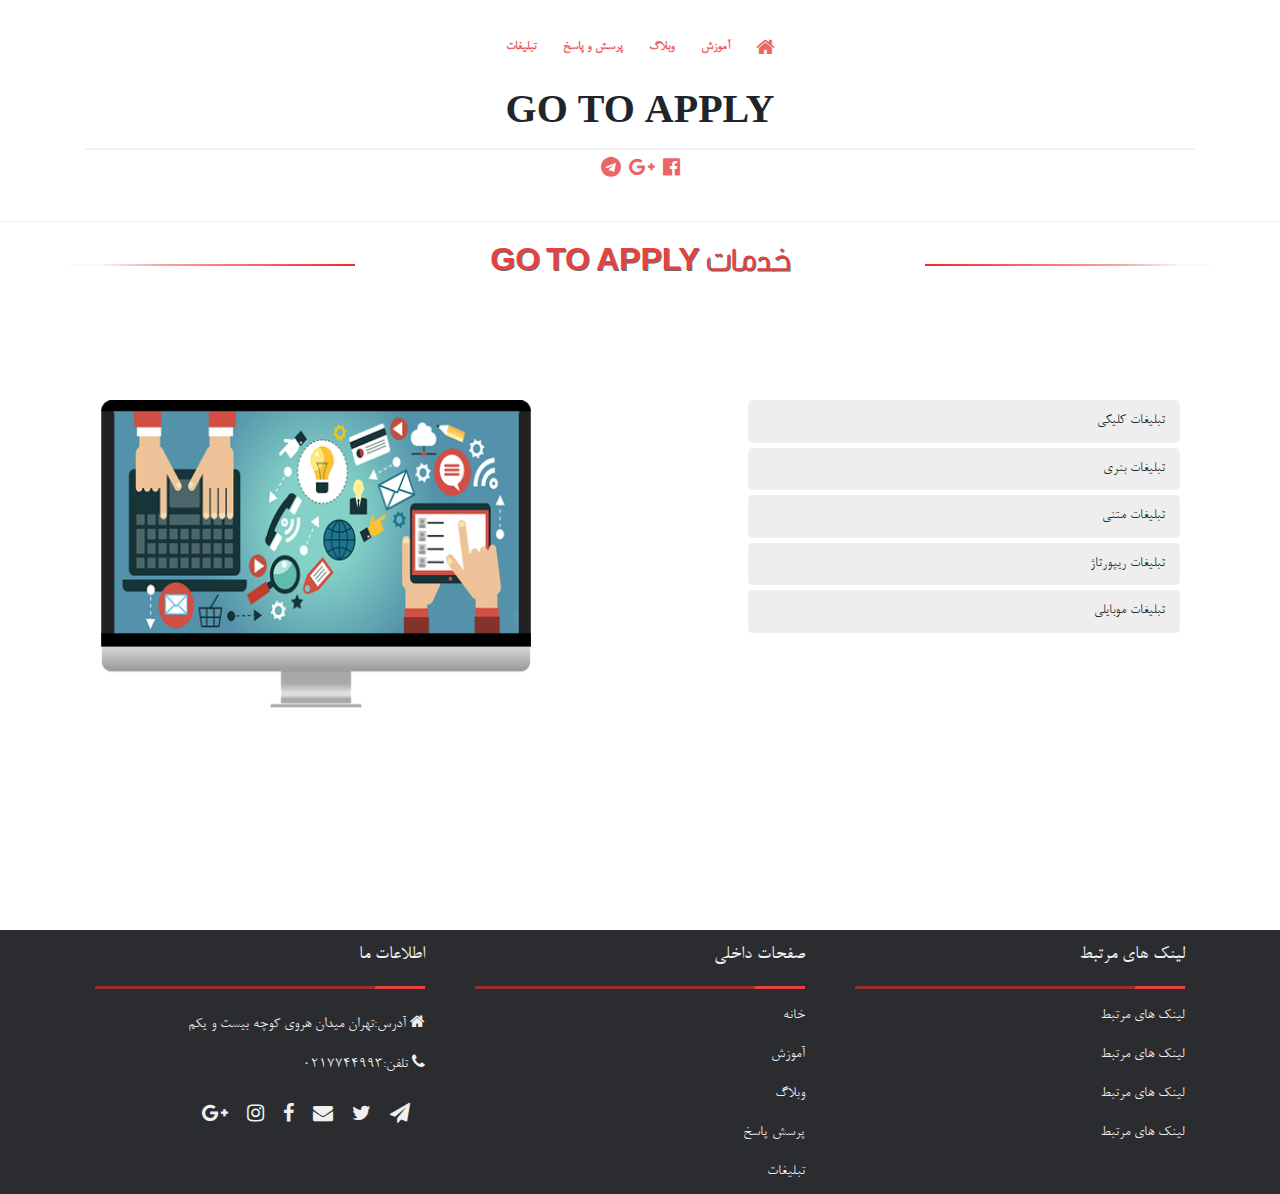
<file: advertisment.html>
<!DOCTYPE html>
<html lang="en">
<head>
    <meta charset="UTF-8">
    <meta name="viewport" content="width=device-width initial-scale=1">
    <title>تبلیغات</title>
    <link rel="stylesheet" href="css/font-awesome.min.css">
    <link rel="stylesheet" href="css/bootstrap.min.css">
    <link rel="stylesheet" href="css/advstyle.css">
</head>
<body>
<header class="blog-header">
    <div class="container pb-3">
        <nav class="navbar navbar-expand navbar-style py-2 py-md-3 direct">
            <div class="collapse navbar-collapse" id="navbarToggle">
                <ul class="navbar-nav mx-auto mt-2 navbar-item-style">
                    <li class="nav-item active">
                        <a class="nav-link" href="index.html"><span class="fa fa-home"></span></a>
                    </li>
                    <li class="nav-item">
                        <a class="nav-link" href="learn.html">آموزش</a>
                    </li>
                    <li class="nav-item">
                        <a class="nav-link" href="blog.html">وبلاگ</a>
                    </li>
                    <li class="nav-item">
                        <a class="nav-link" href="#">پرسش و پاسخ</a>
                    </li>
                    <li class="nav-item">
                        <a class="nav-link" href="#">تبلیغات</a>
                    </li>
                </ul>
            </div>
        </nav>
        <div class="w-100 text-center">
            <h1 class="font-weight-bold">GO TO APPLY</h1>
        </div>
        <div class="divider-header">
        </div>
        <ul class="social-network">
            <li class="social-network-item">
                <span class="fa fa-telegram"></span>
            </li>
            <li class="social-network-item">
                <span class="fa fa-google-plus"></span>
            </li>
            <li class="social-network-item">
                <span class="fa fa-facebook-official"></span>
            </li>
        </ul>
    </div>
</header>

<div class="container">
    <div class="row">
        <div class="col-12">
            <div class="service-div">
                <div class="row">
                    <div class="col-12">
                        <div class="headingWhy">
                            <h3 class="headingSec"> GO TO APPLY خدمات </h3>

                        </div>
                    </div>
                    </div>
                </div>
            </div>
        </div>

        <div class="col-12">
            <div class="part-1">
                <div class="row">
                    <div class="col-10 col-md-5 offset-1 offset-md-0">
                        <div class="left-content">
                            <figure>
                              <img src="img/nav1.png">
                            </figure>
                        </div>
                    </div>
                    <div class="col-10 col-md-5 offset-1 offset-md-2">
                        <ul class="right-content">
                            <li data-target="nav1" class="child child-right">تبلیغات کلیکی</li>
                            <div class="child child-child" id="nav1" >تبلیفات کلیکی روشی است که شما تبلیغ خود در سایت و یا اپلیکیشن قرار داده و به ازای کلیک و توجه کاربران به تبلیغ و محصول خود مبلغی را پرداخت می کنید در سال ۲۰۱۴ تبلیغات کلیکی حدودا ۴۵ میلیارد دلار از ۶۶ میلیارد دلار کل درآمدهای گوگل را به خود اختصاص داده است و این مبلغ در سالهای بعد بیشتر نیز شده است. شما تقریبا با هر بودجه‌ای می‌توانید تبلیغات کلیکی را شروع کنید</div>
                            <li data-target="nav2" class="child child-right">تبلیغات بنری</li>
                            <div class="child child-child" id="nav2">
                                تبلیغات بنری که از جمله قدیمی ترین روش های تبلیغات اینترنتی است هنوز هم به عنوان یکی از پر استفاده‌ترین روش‌های تبلیغاتی مطرح است. در این روش یک بنر تبلیغاتی از آگهی دهنده در وب سایتی نشان داده می شود به گفته کارشناسان تبلیغات و بازاریابی ، تبلیغات بنری در ذهن بازدید کننده می ماند و اثر مهمی بر تصمیمات خرید وی می گذارد ، به گونه ای که هنگام خرید ، اولین برندی که به ذهنش میرسد ، برند دیده شده در تبلیغات است فقط کافیست تا آنها بنر شما را ببینید و برای چند لحظه به آن خیره شوند
                            </div>
                            <li data-target="nav3" class="child child-right">تبلیغات متنی</li>
                            <div class="child child-child" id="nav3">تبلیغات متنی نوعی تبلیغ اینترنتی نسبتا ارزان است در این نوع تبلیغات از متن برای توصیف آگهی استفاده می شود تبلیغات متنی زمانی به کار می آید که شما به عنوان مدیر یک سایت می خواهید با کلمه کلیدی مورد نظرتان در هنگام جستجو در سطر نتایج گوگل قرار بگیرید. تبلیغات متنی اثر گذاری بسیار بالایی در سئو سایت دارد به همین منظور بیشتر وب مستر ها از تبلیغات متنی به عنوان بخشی از فعالیت سئو بهره می گیرند و آن را در برنامه های کاری خود قرار می دهند. </div>
                            <li data-target="nav4" class="child child-right">تبلیغات ریپورتاژ</li>
                            <div class="child child-child" id="nav4">رپورتاژ خبری یا همان رپورتاژ آگهی، یکی از بهترین سرمایه‌گذاری‌های شما در دنیای اینترنت است.
                                با استفاده از رپورتاژ آگهی قادر به معرفی محصولات یا خدمات سایت خود در سایت‌های دیگر در قالب مقالات و مطالب سایت هستید این روش به دلیل تاثیرگذاری بالایی دارد بهترین روش‌های تبلیغات اینترنتی و برندسازی است که بزرگترین برندهای دنیا برای معرفی محصولات و خدمات جدید خود از آن استفاده میکنند
                            </div>
                            <li data-target="nav5" class="child child-right">تبلیغات موبایلی</li>
                            <div class="child child-child" id="nav5">طبق گزارشات سال اخیر، استفاده از تلفن همراه 51% بیشتر از استفاده از کامپیوتر است از طرفی اکـتر کسب‌وکارها و اپلیکشن‌ها به این شکل‌اند که با مخاطبانشان بیشتر از طریق گوشی و تبلت‌ها در ارتباط هستند؛ از این رو برای دریافت بازخورد بهتر، از تبلیغات موبایلی استفاده میکنیم </div>
                        </ul>
                    </div>

                </div>

            </div>
        </div>


    </div>
</div>

<footer>

    <div class="content-footer">
        <div class="container">
            <div class="row">
                <div class="col-6 col-md-4">
                    <div class="links">
                        <p class="header-links"> لینک های مرتبط</p>
                        <div class="line">
                            <div class="overline"></div>
                        </div>
                        <a href="blog.html">لینک های مرتبط</a>
                        <a href="#">لینک های مرتبط</a>
                        <a href="#">لینک های مرتبط</a>
                        <!-- <a href="#">لینک های مرتبط</a> -->
                        <a href="#">لینک های مرتبط</a>
                    </div>
                </div>
                <div class="col-6 col-md-4">
                    <div class="indexpages">
                        <p class="header-pages">صفحات داخلی</p>
                        <div class="line">
                            <div class="overline"></div>
                        </div>
                        <a href="#">خانه</a>
                        <a href="#">آموزش</a>
                        <a href="#">وبلاگ</a>
                        <a href="#">پرسش پاسخ</a>
                        <a href="#">تبلیغات</a>
                    </div>

                </div>
                <div class="col-12 col-md-4">
                    <div class="infous">
                        <p class="header-infous">اطلاعات ما</p>
                        <div class="line">
                            <div class="overline"></div>
                        </div>
                        <br>
                        <div class="information">
                            <p><span class="fa fa-home homeicon"></span> آدرس:تهران میدان هروی کوچه بیست و یکم </p>
                            <p><span class="fa fa-phone phoneicon"></span> تلفن:0217744993</p>
                            <span class="fa fa-send icons"></span>
                            <span class="fa fa-twitter  icons"></span>
                            <span class="fa fa-envelope icons"></span>
                            <span class="fa fa-facebook icons"></span>
                            <span class="fa fa-instagram icons"></span>
                            <span class="fa fa-google-plus icons"></span>
                        </div>
                    </div>

                </div>
            </div>
        </div>
    </div>
</footer>

<script src="js/jquery-3.3.1.min.js"></script>
<script src="js/bootstrap.bundle.min.js"></script>
<script>

$(".right-content li").click(function(){

        $(this).addClass("redli").siblings("li").removeClass("redli");
  target=$(this).data('target');
    $(".left-content figure img").attr("src" , "img/"+target +".png");
  $("#"+target).slideToggle(0).siblings("div .child-child").hide(0);

});

</script>

</body>
</html>
</file>
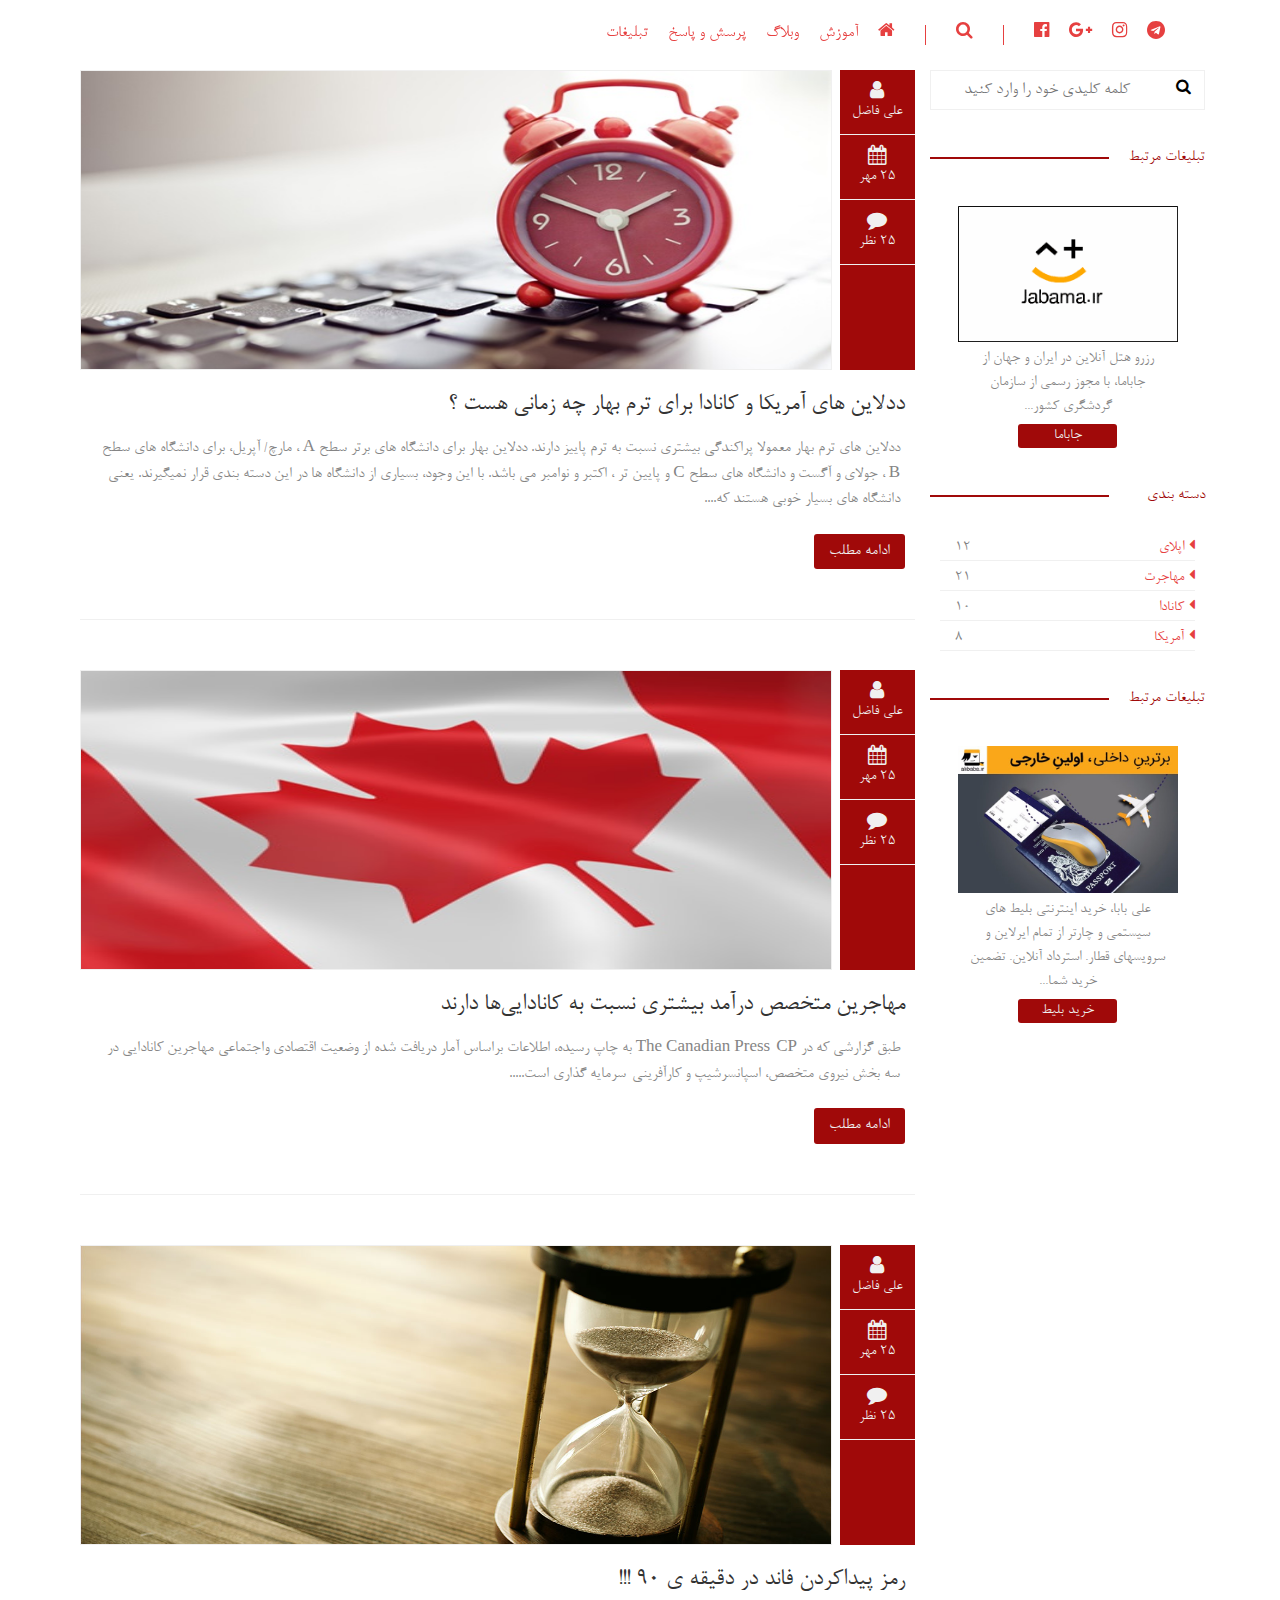
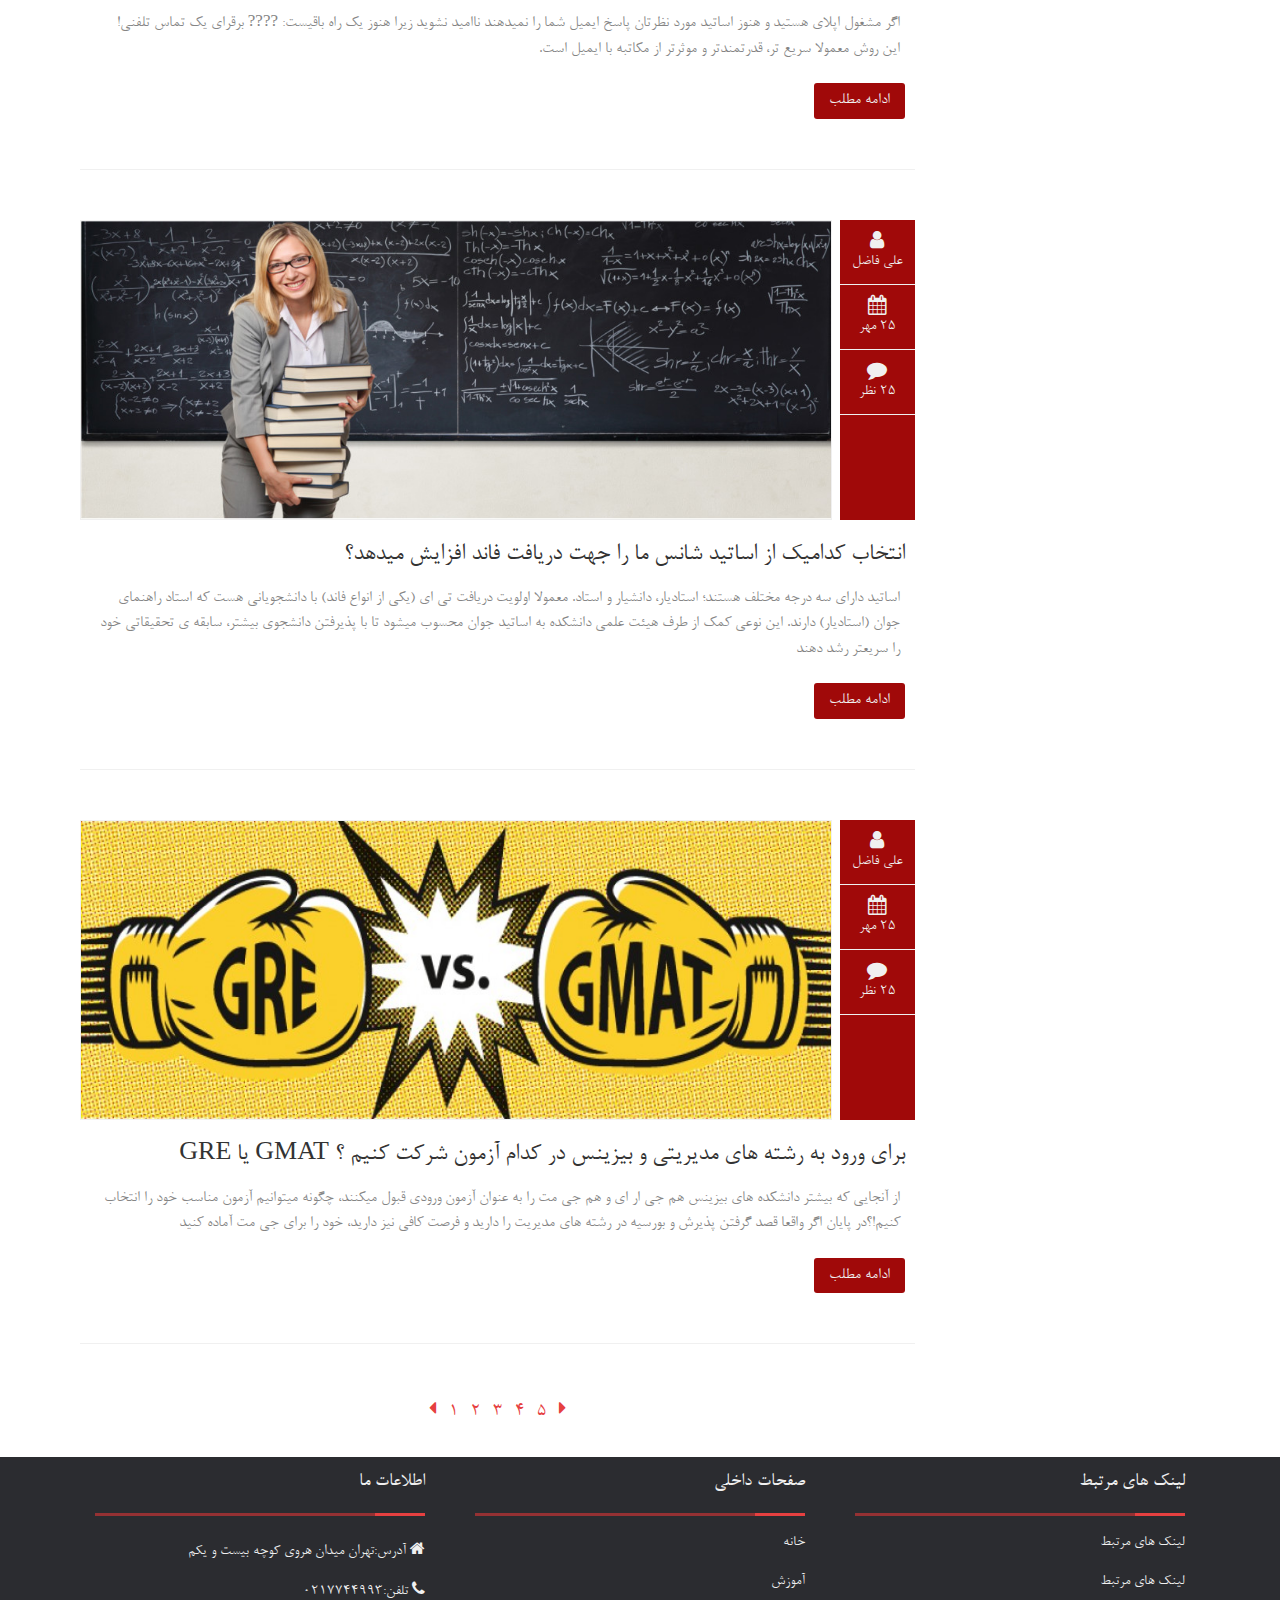
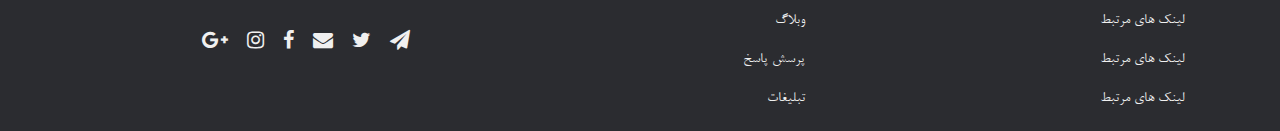
<file: blog.html>
<!DOCTYPE html>
<html lang="en">
<head>
    <meta charset="UTF-8">
    <meta name="viewport" content="width=device-width, initial-scale=1">
    <title>وبلاگ تخصصی اپلای| Apply Blog</title>
    <link rel="stylesheet" href="css/bootstrap.min.css">
    <link rel="stylesheet" href="css/font-awesome.min.css">
    <link rel="stylesheet" href="css/style-blog.css">
</head>
<body>
<header class="blog-header">

    <nav class="navbarStyle">
        <div class="container-custom">
            <button class="responsiveNavBtn"><span class="fa fa-bars"></span></button>
            <div class="clear"></div>
            <ul class="direct navclass">
                <li><a href="#"><span class="fa fa-telegram social-net"></span></a></li>
                <li><a href="#"><span class="fa fa-instagram social-net"></span></a></li>
                <li><a href="#"><span class="fa fa-google-plus social-net"></span></a></li>
                <li><a href="#"><span class="fa fa-facebook-official social-net"></span></a></li>
                <div class="navVerDivider"></div>
                <li><a href="#"><span class="fa fa-search social-net"></span></a></li>
                <div class="navVerDivider"></div>
                <li class="text-menu"><a href="#"><span class="fa fa-home"></span></a></li>
                <li class="text-menu"><a href="#">آموزش</a></li>
                <li class="text-menu"><a href="#">وبلاگ</a></li>
                <li class="text-menu"><a href="#">پرسش و پاسخ</a></li>
                <li class="text-menu"><a href="#">تبلیغات</a></li>
            </ul>
        </div>
    </nav>

</header>
<section class="container">
    <div class="row">
        <div class="col-12 col-lg-9 p-0">
            <div class="blogPost direct">
                <div class="row">
                    <div class="col-12">
                        <div class="postTopSec">
                            <div class="detailPost d-none d-sm-block">
                                <ul>
                                    <li><i class="fa fa-user"></i><span>علی فاضل</span></li>
                                    <li><i class="fa fa-calendar"></i><span>25 مهر</span></li>
                                    <li><i class="fa fa-comment"></i><span>25 نظر</span></li>
                                </ul>
                            </div>
                            <div class="imgPost">
                                <img src="img/1507645324_.jpg">
                            </div>
                        </div>
                    </div>
                    <div class="col-12">
                        <div class="postBottomSec">
                            <h2>ددلاین های آمریکا و کانادا برای ترم بهار چه زمانی هست ؟</h2>
                            <p>
                                ددلاين هاى ترم بهار معمولا پراكندگى بيشترى نسبت به ترم پاييز دارند. ددلاين بهار براى
                                دانشگاه هاى برتر سطح A ، مارچ/ آپريل، براى دانشگاه هاى سطح B ، جولاى و آگست و
                                دانشگاه هاى سطح C و پايين تر ، اكتبر و نوامبر مى باشد.

                                با اين وجود، بسيارى از دانشگاه ها در اين دسته بندى قرار نميگيرند. يعنى دانشگاه هاى
                                بسيار خوبى هستند كه....

                            </p>
                            <button>ادامه مطلب</button>
                        </div>
                    </div>
                </div>
                <div class="dividerPost"></div>
            </div>

            <div class="blogPost direct">
                <div class="row">
                    <div class="col-12">
                        <div class="postTopSec">
                            <div class="detailPost d-none d-sm-block">
                                <ul>
                                    <li><i class="fa fa-user"></i><span>علی فاضل</span></li>
                                    <li><i class="fa fa-calendar"></i><span>25 مهر</span></li>
                                    <li><i class="fa fa-comment"></i><span>25 نظر</span></li>
                                </ul>
                            </div>
                            <div class="imgPost">
                                <img src="img/flag/canada2.jpg">
                            </div>
                        </div>
                    </div>
                    <div class="col-12">
                        <div class="postBottomSec">
                            <h2>مهاجرین متخصص درآمد بیشتری نسبت به کانادایی‌ها دارند</h2>
                            <p>
                                طبق گزارشی که در The Canadian Press-CP به چاپ رسیده، اطلاعات براساس آمار دریافت شده از
                                وضعیت اقتصادی واجتماعی مهاجرین کانادایی در سه بخش نیروی متخصص، اسپانسرشیپ و
                                کارآفرینی-سرمایه گذاری است.....
                            </p>
                            <button>ادامه مطلب</button>
                        </div>
                    </div>
                </div>
                <div class="dividerPost"></div>
            </div>

            <div class="blogPost direct">
                <div class="row">
                    <div class="col-12">
                        <div class="postTopSec">
                            <div class="detailPost d-none d-sm-block">
                                <ul>
                                    <li><i class="fa fa-user"></i><span>علی فاضل</span></li>
                                    <li><i class="fa fa-calendar"></i><span>25 مهر</span></li>
                                    <li><i class="fa fa-comment"></i><span>25 نظر</span></li>
                                </ul>
                            </div>
                            <div class="imgPost">
                                <img src="img/1507227418_.jpg">
                            </div>
                        </div>
                    </div>
                    <div class="col-12">
                        <div class="postBottomSec">
                            <h2>رمز پیداکردن فاند در دقیقه ی 90 !!! </h2>
                            <p>
                                اگر مشغول اپلاى هستيد و هنوز اساتيد مورد نظرتان پاسخ ايميل شما را نميدهند نااميد نشويد
                                زيرا هنوز يك راه باقيست:

                                ???? برقراى يك تماس تلفنى!

                                اين روش معمولا سريع تر، قدرتمندتر و موثرتر از مكاتبه با ايميل است.
                            </p>
                            <button>ادامه مطلب</button>
                        </div>
                    </div>
                </div>
                <div class="dividerPost"></div>
            </div>

            <div class="blogPost direct">
                <div class="row">
                    <div class="col-12">
                        <div class="postTopSec">
                            <div class="detailPost d-none d-sm-block">
                                <ul>
                                    <li><i class="fa fa-user"></i><span>علی فاضل</span></li>
                                    <li><i class="fa fa-calendar"></i><span>25 مهر</span></li>
                                    <li><i class="fa fa-comment"></i><span>25 نظر</span></li>
                                </ul>
                            </div>
                            <div class="imgPost">
                                <img src="img/1506279096_.jpg">
                            </div>
                        </div>
                    </div>
                    <div class="col-12">
                        <div class="postBottomSec">
                            <h2>انتخاب کدامیک از اساتید شانس ما را جهت دریافت فاند افزایش میدهد؟</h2>
                            <p>
                                اساتيد داراى سه درجه مختلف هستند؛ استاديار، دانشيار و استاد.
                                معمولا اولويت دريافت تى اى (يكى از انواع فاند) با دانشجويانى هست كه استاد راهنماى جوان
                                (استاديار) دارند. اين نوعى كمك از طرف هيئت علمى دانشكده به اساتيد جوان محسوب ميشود تا با
                                پذيرفتن دانشجوى بيشتر، سابقه ى تحقيقاتى خود را سريعتر رشد دهند
                            </p>
                            <button>ادامه مطلب</button>
                        </div>
                    </div>
                </div>
                <div class="dividerPost"></div>
            </div>

            <div class="blogPost direct">
                <div class="row">
                    <div class="col-12">
                        <div class="postTopSec">
                            <div class="detailPost d-none d-sm-block">
                                <ul>
                                    <li><i class="fa fa-user"></i><span>علی فاضل</span></li>
                                    <li><i class="fa fa-calendar"></i><span>25 مهر</span></li>
                                    <li><i class="fa fa-comment"></i><span>25 نظر</span></li>
                                </ul>
                            </div>
                            <div class="imgPost">
                                <img src="img/1505208346_.jpg">
                            </div>
                        </div>
                    </div>
                    <div class="col-12">
                        <div class="postBottomSec">
                            <h2>برای ورود به رشته های مدیریتی و بیزینس در کدام آزمون شرکت کنیم ؟ GMAT یا GRE </h2>
                            <p>
                                از آنجايى كه بيشتر دانشكده هاى بيزينس هم جى ار اى و هم جى مت را به عنوان آزمون ورودى
                                قبول ميكنند، چگونه ميتوانيم آزمون مناسب خود را انتخاب كنيم!؟در پايان اگر واقعا قصد گرفتن
                                پذيرش و بورسيه در رشته هاى مديريت را داريد و فرصت كافى نيز داريد، خود را براى جى مت
                                آماده كنيد
                            </p>
                            <button>ادامه مطلب</button>
                        </div>
                    </div>
                </div>
                <div class="dividerPost"></div>
            </div>


            <div class="paginate">
                <span class="fa fa-caret-left"></span>
                <span>1</span>
                <span>2</span>
                <span>3</span>
                <span>4</span>
                <span>5</span>
                <span class="fa fa-caret-right"></span>
            </div>
        </div>
        <div class="col-12 col-sm-8 offset-sm-2 col-lg-3 offset-lg-0 p-0">
            <div class="rightSide">
                <div class="searchSec">
                    <input type="text" placeholder="کلمه کلیدی خود را وارد کنید">
                    <button><span class="fa fa-search"></span></button>
                </div>

                <div class="headSide">
                    <span>تبلیغات مرتبط</span>
                </div>
                <div class="advertiseSec">
                    <figure class="direct">
                        <img src="img/00909455.gif">
                        <figcaption>
                            رزرو هتل آنلاین در ایران و جهان از جاباما، با مجوز رسمی از سازمان
                            گردشگری کشور...

                            <a href="#">جاباما</a>
                        </figcaption>
                    </figure>
                </div>
                <div class="headSide">
                    <span>دسته بندی</span>
                </div>
                <div class="category direct">
                    <ul>
                        <li><i class="fa fa-caret-left"></i><a href="#">اپلای</a><span>12</span></li>
                        <li><i class="fa fa-caret-left"></i><a href="#">مهاجرت</a><span>21</span></li>
                        <li><i class="fa fa-caret-left"></i><a href="#">کانادا</a><span>10</span></li>
                        <li><i class="fa fa-caret-left"></i><a href="#">آمریکا</a><span>8</span></li>
                    </ul>
                </div>

                <div class="headSide">
                    <span>تبلیغات مرتبط</span>
                </div>
                <div class="advertiseSec">
                    <figure class="direct">
                        <img src="img/2254234.jpg">
                        <figcaption>
                            علی بابا، خرید اینترنتی بلیط های سیستمی و چارتر از تمام ایرلاین و سرویسهای قطار. استرداد
                            آنلاین. تضمین خرید شما...

                            <a href="#">خرید بلیط</a>
                        </figcaption>
                    </figure>
                </div>
            </div>
        </div>
    </div>
</section>
<footer>
    <div class="content-footer">
        <div class="container">
            <div class="row">
                <div class="col-6 col-md-4">
                    <div class="links">
                        <p class="header-links"> لینک های مرتبط</p>
                        <div class="line">
                            <div class="overline"></div>
                        </div>
                        <a href="#">لینک های مرتبط</a>
                        <a href="#">لینک های مرتبط</a>
                        <a href="#">لینک های مرتبط</a>
                        <a href="#">لینک های مرتبط</a>
                        <a href="#">لینک های مرتبط</a>
                    </div>
                </div>
                <div class="col-6 col-md-4">
                    <div class="indexpages">
                        <p class="header-pages">صفحات داخلی</p>
                        <div class="line">
                            <div class="overline"></div>
                        </div>
                        <a href="#">خانه</a>
                        <a href="#">آموزش</a>
                        <a href="#">وبلاگ</a>
                        <a href="#">پرسش پاسخ</a>
                        <a href="#">تبلیغات</a>
                    </div>

                </div>
                <div class="col-12 col-md-4">
                    <div class="infous">
                        <p class="header-infous">اطلاعات ما</p>
                        <div class="line">
                            <div class="overline"></div>
                        </div>
                        <br>
                        <div class="information">
                            <p><span class="fa fa-home homeicon"></span> آدرس:تهران میدان هروی کوچه بیست و یکم </p>
                            <p><span class="fa fa-phone phoneicon"></span> تلفن:0217744993</p>
                            <span class="fa fa-send icons"></span>
                            <span class="fa fa-twitter  icons"></span>
                            <span class="fa fa-envelope icons"></span>
                            <span class="fa fa-facebook icons"></span>
                            <span class="fa fa-instagram icons"></span>
                            <span class="fa fa-google-plus icons"></span>
                        </div>
                    </div>

                </div>
            </div>
        </div>
    </div>
</footer>
<script src="js/jquery-3.3.1.min.js"></script>
<script src="js/bootstrap.bundle.min.js"></script>
<script src="js/javaScript.js"></script>
<script>
    $(document).ready(function () {
        $(document).scroll(function () {
            scrollMount = $(document).scrollTop();
            if (scrollMount > 10) {
                $(".navbarStyle").addClass("addScroll");
            } else {
                $(".navbarStyle").removeClass("addScroll");
            }
        });
    });
    $(document).ready(function () {
        $(".responsiveNavBtn").click(function () {
            $(".navclass").slideToggle();
        });
    });
</script>
</body>
</html>
</file>
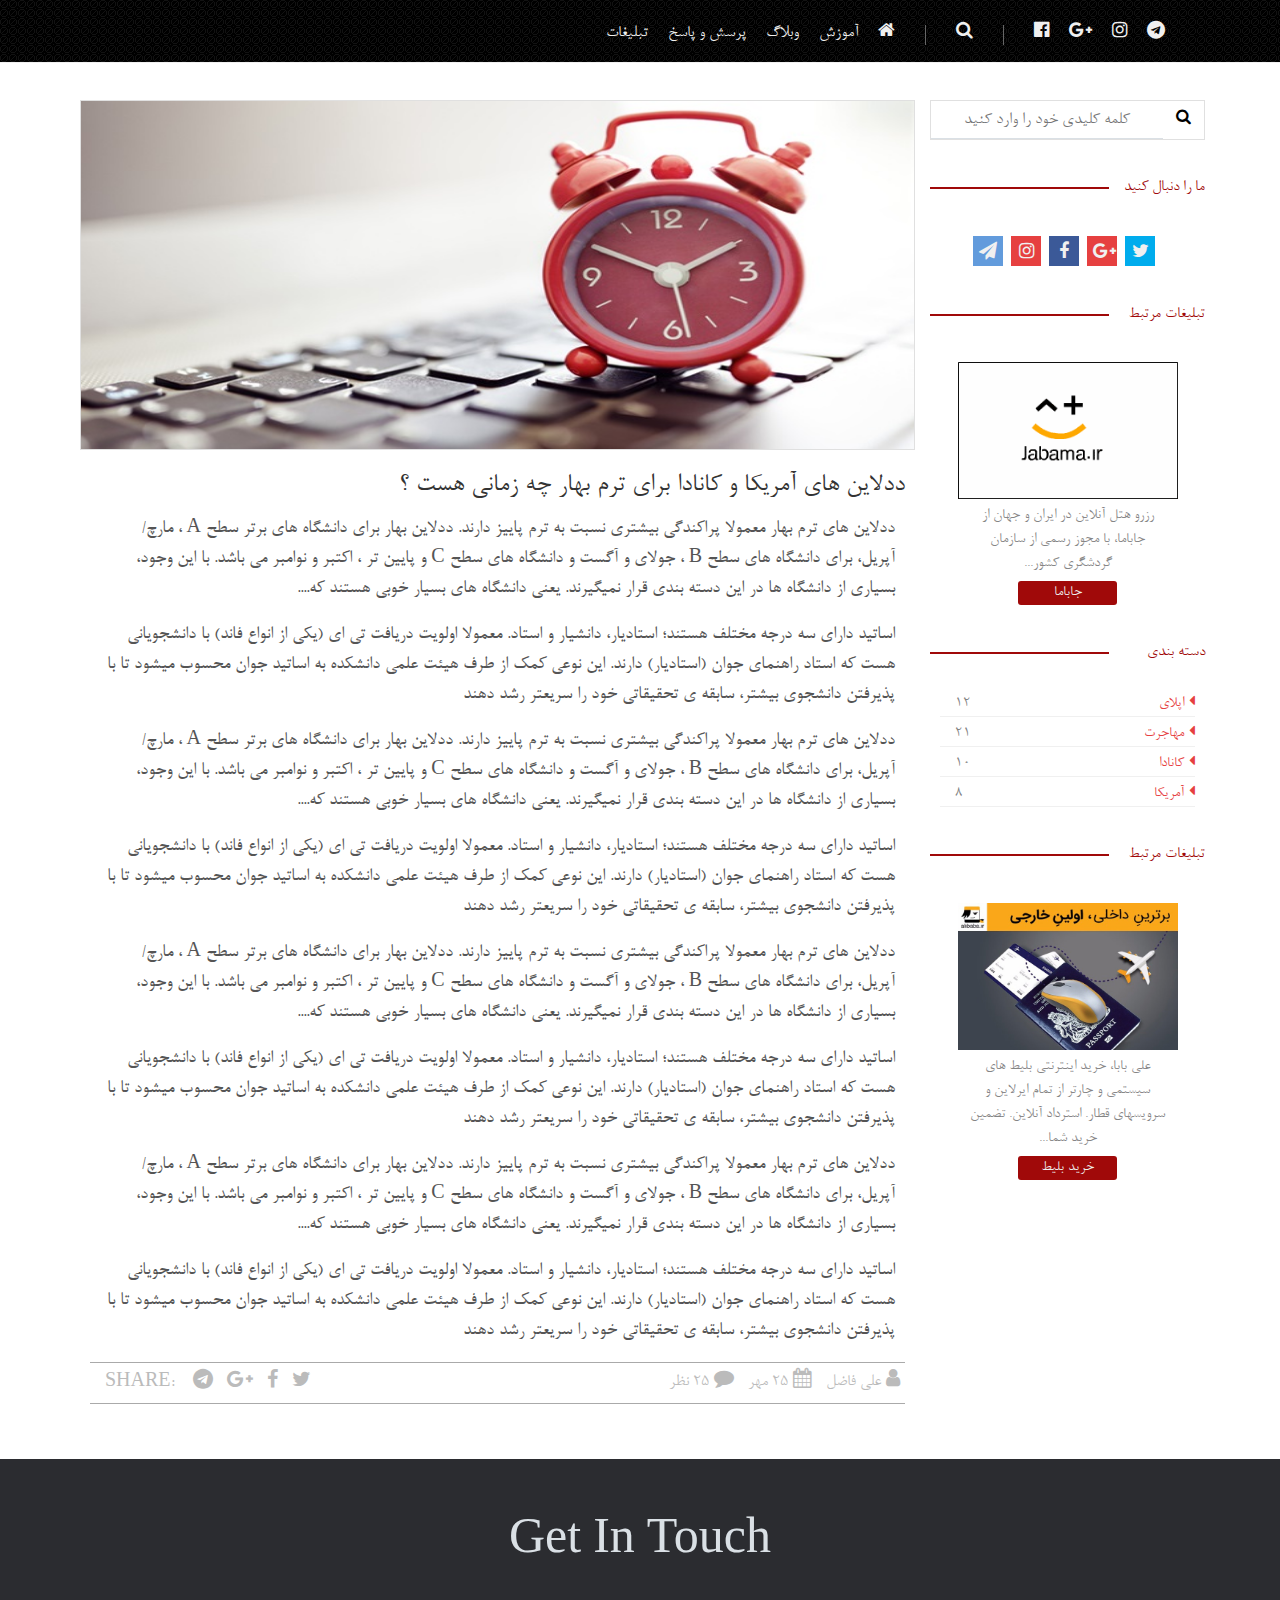
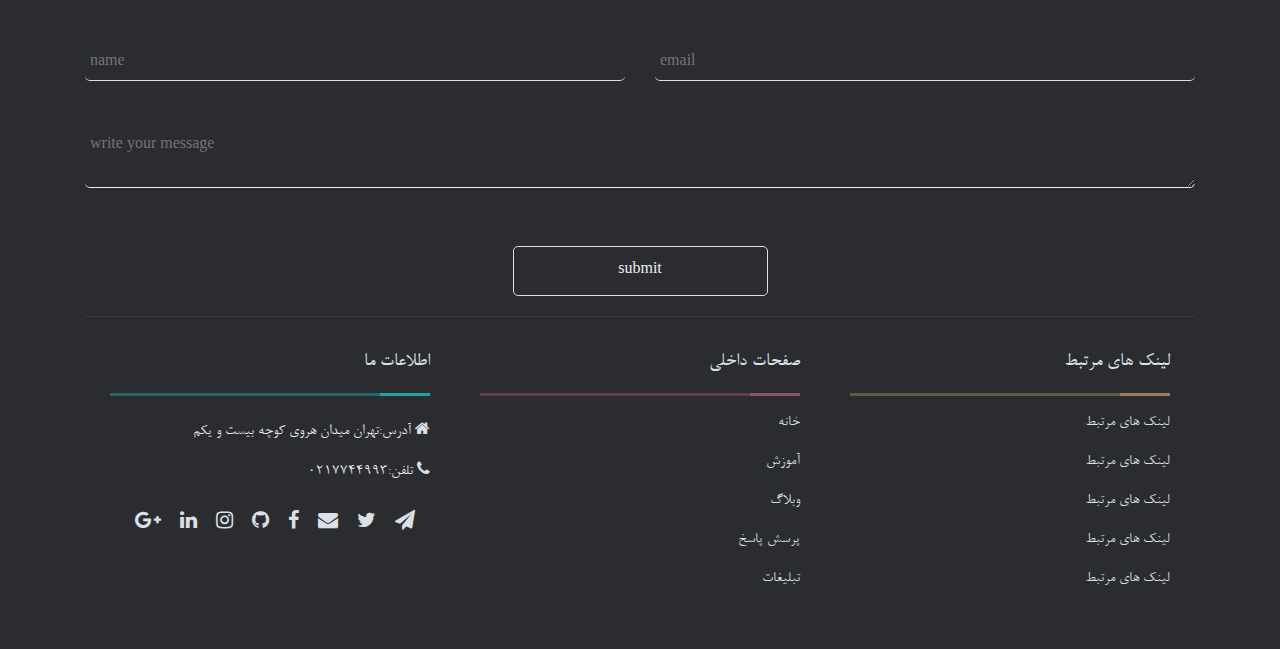
<file: single-2.html>
<!DOCTYPE html>
<html lang="en">
<head>
    <meta charset="UTF-8">
    <meta name="viewport" content="width=device-width, initial-scale=1">
    <title>وبلاگ تخصصی اپلای| Apply Blog</title>
    <link rel="stylesheet" href="css/bootstrap.min.css">
    <link rel="stylesheet" href="css/font-awesome.min.css">
    <link rel="stylesheet" href="css/style-single.css">
</head>
<body>
<header class="single-header">
    <nav class="navbarStyle addScroll">
        <div class="container-custom">
            <ul class="direct">
                <li><a href="#"><span class="fa fa-telegram"></span></a></li>
                <li><a href="#"><span class="fa fa-instagram"></span></a></li>
                <li><a href="#"><span class="fa fa-google-plus"></span></a></li>
                <li><a href="#"><span class="fa fa-facebook-official"></span></a></li>
                <div class="navVerDivider"></div>
                <li><a href="#"><span class="fa fa-search"></span></a></li>
                <div class="navVerDivider"></div>
                <li><a href="#"><span class="fa fa-home"></span></a></li>
                <li><a href="#">آموزش</a></li>
                <li><a href="#">وبلاگ</a></li>
                <li><a href="#">پرسش و پاسخ</a></li>
                <li><a href="#">تبلیغات</a></li>
            </ul>
        </div>
    </nav>
</header>
<section class="container">
    <div class="row">
        <div class="col-12 col-lg-9 p-0">
            <div class="blogPost direct">
                <div class="row">
                    <div class="col-12">
                        <div class="SinglepostTopSec">
                            <div class="imgPost">
                                <img src="img/1507645324_.jpg">
                            </div>
                        </div>
                    </div>
                    <div class="col-12">
                        <div class="singlePostBottomSec">
                            <h1>ددلاین های آمریکا و کانادا برای ترم بهار چه زمانی هست ؟</h1>
                            <p>
                                ددلاين هاى ترم بهار معمولا پراكندگى بيشترى نسبت به ترم پاييز دارند. ددلاين بهار براى
                                دانشگاه هاى برتر سطح A ، مارچ/ آپريل، براى دانشگاه هاى سطح B ، جولاى و آگست و
                                دانشگاه هاى سطح C و پايين تر ، اكتبر و نوامبر مى باشد.

                                با اين وجود، بسيارى از دانشگاه ها در اين دسته بندى قرار نميگيرند. يعنى دانشگاه هاى
                                بسيار خوبى هستند كه....

                            </p>
                            <p>
                            اساتيد داراى سه درجه مختلف هستند؛ استاديار، دانشيار و استاد. معمولا اولويت دريافت تى اى (يكى از انواع فاند) با دانشجويانى هست كه استاد راهنماى جوان (استاديار) دارند. اين نوعى كمك از طرف هيئت علمى دانشكده به اساتيد جوان محسوب ميشود تا با پذيرفتن دانشجوى بيشتر، سابقه ى تحقيقاتى خود را سريعتر رشد دهند
                            </p>
                            <p>
                                ددلاين هاى ترم بهار معمولا پراكندگى بيشترى نسبت به ترم پاييز دارند. ددلاين بهار براى
                                دانشگاه هاى برتر سطح A ، مارچ/ آپريل، براى دانشگاه هاى سطح B ، جولاى و آگست و
                                دانشگاه هاى سطح C و پايين تر ، اكتبر و نوامبر مى باشد.

                                با اين وجود، بسيارى از دانشگاه ها در اين دسته بندى قرار نميگيرند. يعنى دانشگاه هاى
                                بسيار خوبى هستند كه....

                            </p>
                            <p>
                            اساتيد داراى سه درجه مختلف هستند؛ استاديار، دانشيار و استاد. معمولا اولويت دريافت تى اى (يكى از انواع فاند) با دانشجويانى هست كه استاد راهنماى جوان (استاديار) دارند. اين نوعى كمك از طرف هيئت علمى دانشكده به اساتيد جوان محسوب ميشود تا با پذيرفتن دانشجوى بيشتر، سابقه ى تحقيقاتى خود را سريعتر رشد دهند
                            </p>
                            <p>
                                ددلاين هاى ترم بهار معمولا پراكندگى بيشترى نسبت به ترم پاييز دارند. ددلاين بهار براى
                                دانشگاه هاى برتر سطح A ، مارچ/ آپريل، براى دانشگاه هاى سطح B ، جولاى و آگست و
                                دانشگاه هاى سطح C و پايين تر ، اكتبر و نوامبر مى باشد.

                                با اين وجود، بسيارى از دانشگاه ها در اين دسته بندى قرار نميگيرند. يعنى دانشگاه هاى
                                بسيار خوبى هستند كه....

                            </p>
                            <p>
                            اساتيد داراى سه درجه مختلف هستند؛ استاديار، دانشيار و استاد. معمولا اولويت دريافت تى اى (يكى از انواع فاند) با دانشجويانى هست كه استاد راهنماى جوان (استاديار) دارند. اين نوعى كمك از طرف هيئت علمى دانشكده به اساتيد جوان محسوب ميشود تا با پذيرفتن دانشجوى بيشتر، سابقه ى تحقيقاتى خود را سريعتر رشد دهند
                            </p>
                            <p>
                                ددلاين هاى ترم بهار معمولا پراكندگى بيشترى نسبت به ترم پاييز دارند. ددلاين بهار براى
                                دانشگاه هاى برتر سطح A ، مارچ/ آپريل، براى دانشگاه هاى سطح B ، جولاى و آگست و
                                دانشگاه هاى سطح C و پايين تر ، اكتبر و نوامبر مى باشد.

                                با اين وجود، بسيارى از دانشگاه ها در اين دسته بندى قرار نميگيرند. يعنى دانشگاه هاى
                                بسيار خوبى هستند كه....

                            </p>
                            <p>
                            اساتيد داراى سه درجه مختلف هستند؛ استاديار، دانشيار و استاد. معمولا اولويت دريافت تى اى (يكى از انواع فاند) با دانشجويانى هست كه استاد راهنماى جوان (استاديار) دارند. اين نوعى كمك از طرف هيئت علمى دانشكده به اساتيد جوان محسوب ميشود تا با پذيرفتن دانشجوى بيشتر، سابقه ى تحقيقاتى خود را سريعتر رشد دهند
                            </p>
                            <div class="singlePostFooter">

                              <div class="detailSinglePost">
                                  <ul>
                                      <li><i class="fa fa-user"></i><span>علی فاضل</span></li>
                                      <li><i class="fa fa-calendar"></i><span>25 مهر</span></li>
                                      <li><i class="fa fa-comment"></i><span>25 نظر</span></li>
                                  </ul>
                              </div>

                              <div class="shareSinglePost">
                                  <ul>
                                    <li><span>SHARE:</span></li>
                                      <li><i class="fa fa-telegram"></i></li>
                                      <li><i class="fa fa-google-plus"></i></li>
                                      <li><i class="fa fa-facebook"></i></li>
                                      <li><i class="fa fa-twitter"></i></li>
                                  </ul>
                              </div>
                              <div class="clear"></div>
                            </div>
                        </div>
                    </div>
                </div>
            </div>
        </div>
        <div class="col-12 col-sm-8 offset-sm-2 col-lg-3 offset-lg-0 p-0">
            <div class="rightSide">
                <div class="searchSec">
                    <input type="text" placeholder="کلمه کلیدی خود را وارد کنید">
                    <button><span class="fa fa-search"></span></button>
                </div>
                <div class="headSide">
                    <span>ما را دنبال کنید</span>
                </div>
                <div class="socialNetwork">
                    <div><span class="fa fa-send"></span></div>
                    <div><span class="fa fa-instagram"></span></div>
                    <div><span class="fa fa-facebook"></span></div>
                    <div><span class="fa fa-google-plus"></span></div>
                    <div><span class="fa fa-twitter"></span></div>
                </div>
                <div class="headSide">
                    <span>تبلیغات مرتبط</span>
                </div>
                <div class="advertiseSec">
                    <figure class="direct">
                        <img src="img/00909455.gif">
                        <figcaption>
                            رزرو هتل آنلاین در ایران و جهان از جاباما، با مجوز رسمی از سازمان
                            گردشگری کشور...

                            <a href="#">جاباما</a>
                        </figcaption>
                    </figure>
                </div>
                <div class="headSide">
                    <span>دسته بندی</span>
                </div>
                <div class="category direct">
                    <ul>
                        <li><i class="fa fa-caret-left"></i><a href="#">اپلای</a><span>12</span></li>
                        <li><i class="fa fa-caret-left"></i><a href="#">مهاجرت</a><span>21</span></li>
                        <li><i class="fa fa-caret-left"></i><a href="#">کانادا</a><span>10</span></li>
                        <li><i class="fa fa-caret-left"></i><a href="#">آمریکا</a><span>8</span></li>
                    </ul>
                </div>

                <div class="headSide">
                    <span>تبلیغات مرتبط</span>
                </div>
                <div class="advertiseSec">
                    <figure class="direct">
                        <img src="img/2254234.jpg">
                        <figcaption>
                            علی بابا، خرید اینترنتی بلیط های سیستمی و چارتر از تمام ایرلاین و سرویسهای قطار. استرداد
                            آنلاین. تضمین خرید شما...

                            <a href="#">خرید بلیط</a>
                        </figcaption>
                    </figure>
                </div>
            </div>
        </div>
    </div>
</section>
<footer>
    <div class="content-form py-5">
        <p class="text-form">Get In Touch</p>
        <form name="myform">
            <div class="container">
                <div class="row">
                    <div class="col-12 col-md-6 mt-5">
                        <input onkeyup="formvalidate()" id="fname" type="text" placeholder="name">
                    </div>
                    <div class="col-12 col-md-6 mt-5">
                        <input onkeyup="formvalidate()" id="fmail" type="text" placeholder="email">
                    </div>
                    <div class="container ">
                        <div class="row">
                            <div class="col-12 mt-5">
                                <textarea placeholder="write your message" rows="2"></textarea>
                            </div>
                        </div>
                    </div>
                    <div class="container">
                        <div class="row">
                            <div class="col-3 mx-auto mt-5">
                                <input type="submit" value="submit">
                            </div>
                        </div>
                    </div>
        </form>
    </div>
    <div class="divider-footer"></div>
    <div class="content-footer">
        <div class="container">
            <div class="row">
                <div class="col-6 col-md-4">
                    <div class="links">
                        <p class="header-links"> لینک های مرتبط</p>
                        <div class="line1">
                            <div class="overline1"></div>
                        </div>
                        <a href="#">لینک های مرتبط</a>
                        <a href="#">لینک های مرتبط</a>
                        <a href="#">لینک های مرتبط</a>
                        <a href="#">لینک های مرتبط</a>
                        <a href="#">لینک های مرتبط</a>
                    </div>
                </div>
                <div class="col-6 col-md-4">
                    <div class="indexpages">
                        <p class="header-pages">صفحات داخلی</p>
                        <div class="line2">
                            <div class="overline2"></div>
                        </div>
                        <a href="#">خانه</a>
                        <a href="#">آموزش</a>
                        <a href="#">وبلاگ</a>
                        <a href="#">پرسش پاسخ</a>
                        <a href="#">تبلیغات</a>
                    </div>

                </div>
                <div class="col-12 col-md-4">
                    <div class="infous">
                        <p class="header-infous">اطلاعات ما</p>
                        <div class="line3">
                            <div class="overline3"></div>
                        </div>
                        <br>
                        <div class="information">
                            <p><span class="fa fa-home homeicon"></span> آدرس:تهران میدان هروی کوچه بیست و یکم </p>
                            <p><span class="fa fa-phone phoneicon"></span> تلفن:0217744993</p>
                            <span class="fa fa-send icons"></span>
                            <span class="fa fa-twitter  icons"></span>
                            <span class="fa fa-envelope icons"></span>
                            <span class="fa fa-facebook icons"></span>
                            <span class="fa fa-github icons"></span>
                            <span class="fa fa-instagram icons"></span>
                            <span class="fa fa-linkedin icons"></span>
                            <span class="fa fa-google-plus icons"></span>
                        </div>
                    </div>

                </div>
            </div>
        </div>
    </div>
</footer>
<script src="js/jquery-3.3.1.min.js"></script>
<script src="js/bootstrap.bundle.min.js"></script>
<script src="js/javaScript.js"></script>

</body>
</html>
</file>
<file: css/advstyle.css>
* {
    padding: 0;
    margin: 0;
    box-sizing: border-box;
    font-family: BNazanin, serif;
    transition: 0.5s;
}

.direct {
    direction: rtl;
}

.border-test {
    border: 1px solid black;
}

.clear {
    clear: both;
}

body {
    height: auto;
}

.blog-header {
    background-color: white;
    border-bottom: 1px solid #eeeeee;
}

.navbar-style {
    background-color: transparent;
    border-left: 1px solid rgba(255, 255, 255, 0.4);
}

.navbar-item-style li a {
    font-size: 14px;
    font-weight: bold;
    color: rgba(230, 30, 30, 0.7);
}

.navbar-item-style li {
    padding: 5px;
    transition: 0.5s;
}

.navbar-item-style li:hover {
    margin: 0 4px;
}

.navbar-item-style li:hover a {
    color: rgba(255, 30, 30, 1);
}

.navbar-item-style li a span {
    font-size: 20px;
}

@media all and (max-width: 480px) {
    .navbar-item-style li {
        padding: 0;
    }

    .navbar-item-style li a {
        font-size: 12px;
    }

    .navbar-item-style li:hover {
        margin: 0 2px;
    }
}

.divider-header {
    height: 2px;
    background-color: #f3f3f3;
}

.social-network {
    text-align: center;
    cursor: pointer;
}

.social-network-item {
    display: inline-block;
    margin: 5px 0;
}

.social-network-item span {
    font-size: 20px;
    margin: 2px;
    color: rgba(230, 30, 30, 0.7);
    transition: 1s;
}

.social-network-item:hover span {
    color: red;
}

.headingWhy {
    text-align: center;
    color: #e64040;
    margin-bottom: 30px;
}

.headingSec {
    font-size: 32px;
    text-shadow: 1px 1px 0 #666;
    font-family: MjDinar, BNazanin, Arial;
    font-weight: bold;
    text-align: center;
    margin: 20px auto 40px auto;
    color: #e64040;
    width: 50%;
}

.headingSec:after {
    content: "";
    width: 25%;
    height: 2px;
    background: linear-gradient(to right, #fafafa 10%, #f0aaaa 30%, #ff0000 120%);
    display: inline-block;
    position: absolute;
    left: 0;
    top: 42px;
}

.headingSec:before {
    content: "";
    width: 25%;
    height: 2px;
    background: linear-gradient(to left, #fafafa 10%, #f0aaaa 30%, #ff0000 120%);
    display: inline-block;
    position: absolute;
    right: 0;
    top: 42px;
}

@media screen and (max-width: 768px) {
    .headingSec:after, .headingSec:before {
        width: 20%;
    }
}

@media screen and (max-width: 576px) {
    .headingSec:after, .headingSec:before {
        width: 10%;
    }

    .headingSec {
        width: 80%;
    }
}

.headingWhy h4 {
    font-size: 26px;
}




@media all and (max-width: 480px) {
    .right-service {
        width: 50%;
    }
}

.part-1 {
    height: auto;
    margin-top: 40px;
}

.right-content {
    width: 100%;
    height: 330px;
    margin-top: 40px;
    margin-bottom: 200px;
}

.left-content {
    width: 100%;
    height: auto;
    margin-top: 40px;
}

.left-content figure{
    width: 100%;
    height: auto;
    position: relative;
}
.left-content figure img{
    width: 100%;
}
.left-content figcaption{
  position: absolute;
  top:3.5%;
  left: 3%;
}

.child {
    width: 100%;
    box-sizing: border-box;
    list-style-type: none;
    text-align: right;
    padding:10px 15px;
    margin-bottom: 5px;
    border-radius: 5px;
    font-size: 15px;
}
.child-child{
  display: none;
}

.child-right {
    background-color: #eeeeee;
    cursor: pointer;
}

.redli{
    background-color: #e64040;
    color: white;
}
.tabson{
    background-color: #FAFAFA;
}


footer {
    width: 100%;
    height: auto;
    background-color: #2b2c30;
}


.content-footer {
    direction: rtl;
    text-align: right;
}

.links, .indexpages, .infous {
    font-size: 16px;
    height: auto;
    padding: 10px;
}


.header-links, .header-pages, .header-infous {
    font-size: 20px;
    color: #f0f0f0;
}

.links a, .indexpages a {
    color: #f0f0f0;
    transition: 0.5s;
}

.links a:hover, .indexpages a:hover {
    color:#e64040;
    text-decoration: none;
}

.line{
    width: 100%;
    height: 3px;
    background-color: rgba(255,53,53,0.5);
}

.overline {
    width: 50px;
    height: 3px;
    background-color: #e64040;
}

.links a {
    display: block;
    margin-top: 15px;
}

.links a:hover {
    color: #e64040;
}

.indexpages a {
    display: block;
    margin-top: 15px;
}

.indexpages a:hover {
    color: #e64040;
}

.information {
    color: #f0f0f0;
}

.information a {
    color: #f0f0f0;
}

.phoneicon, .homeicon {
    color: #f0f0f0;
}
.ircoding-web:hover{
    color: #e64040;
    transition: 0.5s;
    text-decoration: none;
}

.icons {
    font-size: 20px;
    padding-right: 15px;
    padding-top: 10px;
    color: #f0f0f0;
    transition: 0.5s;
    cursor: pointer;
}

.icons:hover {
    color: #e64040;
    transition: 0.5s;
}
/* Font */
@font-face {
    font-family: 'BNazanin';
    src: url('../fonts/BNazanin.eot?#') format('eot'), /* IE6–8 */ url('../fonts/BNazanin.woff') format('woff'), /* FF3.6+, IE9, Chrome6+, Saf5.1+*/ url('../fonts/BNazanin.ttf') format('truetype');  /* Saf3—5, Chrome4+, FF3.5, Opera 10+ */
}

@font-face {
    font-family: 'MjDinar';
    src: url('../fonts/MjDinarOneLight.ttf') format('truetype'), url("../fonts/MjDinarOneMedium.ttf") format('truetype');
}
</file>
<file: css/style-blog.css>
* {
    padding: 0;
    margin: 0;
    box-sizing: border-box;
    font-family: BNazanin, serif;
    transition: 0.2s;
}
a:hover{
    text-decoration: none;
}
.direct {
    direction: rtl;
}

.border-test {
    border: 1px solid black;
}

.clear {
    clear: both;
}

.container-custom {
    width: 100%;
    padding: 10px 100px;
    box-sizing: border-box;

}

@media screen and (min-width: 1600px) {
    .container-custom {
        width: 1460px;
        margin: 0 auto;
    }
}

/*header navbar*/
.blog-header {
    background-attachment: fixed;
    background-size: cover;
    text-align: center;
    margin-bottom: 70px;
}

.img-header-control {
    overflow: hidden;
    position: relative;
}

.img-header-control img {
    width: 100%;
    height: 100%;
}


.headingWhy {
    text-align: center;
    color: #e64040;
    margin-bottom: 30px;
}

.headingSec {
    font-size: 32px;
    text-shadow: 1px 1px 0 #666;
    font-family: MjDinar, BNazanin, Arial;
    font-weight: bold;
    text-align: center;
    margin: 20px auto 70px auto;
    color: #e64040;
    width: 50%;
}

.headingSec:after {
    content: "";
    width: 25%;
    height: 2px;
    background: linear-gradient(to right, #fafafa 10%, #f0aaaa 30%, #ff0000 120%);
    display: inline-block;
    position: absolute;
    left: 0;
    top: 42px;
}

.headingSec:before {
    content: "";
    width: 25%;
    height: 2px;
    background: linear-gradient(to left, #fafafa 10%, #f0aaaa 30%, #ff0000 120%);
    display: inline-block;
    position: absolute;
    right: 0;
    top: 42px;
}

@media screen and (max-width: 768px) {
    .headingSec:after, .headingSec:before {
        width: 20%;
    }
}

@media screen and (max-width: 576px) {
    .headingSec:after, .headingSec:before {
        width: 10%;
    }

    .headingSec {
        width: 80%;
    }
}

.headingWhy h4 {
    font-size: 26px;
}

.navbarStyle {
    position: fixed;
    top: 0;
    left: 0;
    width: 100%;
    padding: 5px;
    z-index: 100;

}
.navclass{
    display: block;
}

.navbar-style {
    background-color: transparent;
    border-left: 1px solid rgba(255, 255, 255, 0.4);
}

.navbar-style {
    background-color: transparent;
    border-left: 1px solid rgba(255, 255, 255, 0.4);
}

.navbar-item-style li a {
    font-size: 14px;
    font-weight: bold;
    color: rgba(230, 30, 30, 0.7);
}

.navbar-item-style li {
    padding: 5px;
    transition: 0.5s;
}

.navbar-item-style li:hover {
    margin: 0 4px;
}

.navbar-item-style li:hover a {
    color: rgba(255, 30, 30, 1);
}

.navbar-item-style li a span {
    font-size: 20px;
}
.responsiveNavBtn{
    margin: 5px auto;
    display: none;
    text-align: center;
    padding: 4px 10px 2px 10px;
    border: 1px solid #ccc;
    border-radius: 5px;
    background-color:transparent;
    transition: 0.3s;
}
.responsiveNavBtn:hover{
    background-color: #e63232;
    color: #ffffff;
    cursor: pointer;
}
@media all and (max-width: 768px) {
    .social-net{
        display: none;
    }
    .navVerDivider{
        display: none !important;
    }
    .navbarStyle {
        background-color: #2b2c30;
    }

    .responsiveNavBtn {
        display: block;
        float: right;
    }
    .divres{
        display: block;
    }
    .navclass {
        display: none;
    }
    .text-menu{
        display: block;
        width: 100%;
        margin-top:5px;
    }
    .nav-bottom li span:after{
        content: "";
        width: 30%;
        height: 1px;
        background-color:#ccc ;
        display: inline-block;
        position: absolute;
        left: 20px;
        top: 10px;
    }
    .nav-bottom li span:before{
        content: "";
        width: 30%;
        height: 1px;
        background-color:#ccc ;
        display: inline-block;
        position: absolute;
        right: 20px;
        top: 10px;
    }

}



.addScroll {
    background-color: #2b2c30;
    border-bottom: 1px solid #f0f0f0;

}
.addScroll ul li a{
    color: #f0f0f0 !important;
}
.addScroll ul li a :hover{
    color:#e64040 !important;
    transition: 0.5s;
}
.navbarStyle ul li {
    display: inline-block;
    float: right;
    padding: 5px 10px;
    margin-bottom: 5px;
}

.navbarStyle ul li a {
    color: #e64040;
    font-size: 18px;
    cursor: pointer;

}

.navbarStyle ul li a:hover {
    color: #e64040 !important;
    transition: 0.5s;
    text-decoration: none;

}

.navVerDivider {
    margin: 10px 20px;
    width: 1px;
    height: 20px;
    background-color: #e64040;
    display: inline-block;
    float: right;
}

.blogHeading {
    color: #f0f0f0;
    display: inline-block;
    margin: 16% 0;
    font-size: 32px;
    font-weight: bold;
}

.test {
    width: 100%;
    height: 20px;
    background-color: #ffeeba;
}

/*post blog*/
.blogPost {
    margin-bottom: 50px;
    padding: 0 10px;
}

.postTopSec {
    height: 300px;
}

.detailPost {
    display: inline-block;
    width: 9%;
    margin-left: 1%;
    background-color: #A00909;
    float: right;
    height: 100%;
}
.detailPost ul {
    text-align: center;
}

.detailPost ul li {
    list-style-type: none;
    border-bottom: 1px solid #f0f0f0;
    color: #f0f0f0;
    box-sizing: border-box;
    padding: 10px 5px;
    cursor: pointer;
}

.detailPost ul li:hover {
    background-color:#e64040;
}

.detailPost ul li span {
    display: block;
}

.detailPost ul li i {
    display: block;
    font-size: 20px;
}

.imgPost {
    display: inline-block;
    width: 90%;
    float: right;
    height: 100%;
    border: 1px solid #f0f0f0;
}

.imgPost img {
width: 100%;
height: 100%;
}
@media screen and (max-width: 576px){
    .imgPost{width: 100%;}
}

.postBottomSec {
    margin-top: 20px;
    text-align: right;
    padding: 0 10px;
}

.postBottomSec h2 {
    font-size: 26px;
    color: #333333;
}

.postBottomSec p {
    margin-top: 10px;
    font-size: 17px;
    color: #858585;
    padding: 5px;
    box-sizing: border-box;
}

.postBottomSec button {
    display: block;
    padding: 5px 15px;
    font-size: 17px;
    background-color: #A00909;
    border-radius: 3px;
    border: none;
    color: #f0f0f0;
    margin-bottom: 50px;
}

.postBottomSec button:hover {
    background-color:#e64040;
    cursor: pointer;
}
.dividerPost{
    height: 1px;
    width: 100%;
    border-bottom: 1px solid #f0f0f0;
}

.paginate{
    text-align: center;
    font-size: 20px;
    margin: 30px 0;
    color: #e64040;
    cursor: pointer;
}
.paginate span{
    margin: 4px;
}
.paginate :hover{
    color: #A00909;
}

/* right Side */
.rightSide {
    padding: 0 5px;
}

.searchSec {
    width: 100%;
    height: 40px;
    border: 1px solid #f0f0f0;
}

.searchSec input {
    width: 85%;
    border: none;
    height: 100%;
    box-sizing: border-box;
    padding: 5px 10px;
    text-align: center;
    font-size: 18px;
    float: left;
}

.searchSec button {
    border: none;
    background-color: transparent;
    width: 15%;
    height: 100%;
    float: left;
}

.searchSec button:hover span {
    color: #e64040;
}

.searchSec button:hover {
    cursor: pointer;
}

.headSide {
    position: relative;
    margin: 35px 0;
    text-align: right;
}

.headSide span:before {
    position: absolute;
    content: '';
    height: 2px;
    width: 65%;
    background-color: #A00909;
    top: 12px;
    left: 0;
}

.headSide span {
    width: 35%;
    font-size: 17px;
    color: #A00909;
}

.socialNetwork {
    width: 70%;
    margin: 20px auto;
}

.socialNetwork div {
    width: 30px;
    height: 30px;
    margin: 0 2px;
    display: inline-block;
    text-align: center;
    color: #f0f0f0;
    background-color: #A00909;
    box-sizing: border-box;
    padding: 6px;
}

.advertiseSec{
    width: 80%;
    margin: 0 auto;
}
.advertiseSec figure img{
    width: 100%;
}
.advertiseSec figure figcaption{
    text-align: center;
    color: #858585;
    width: 90%;
    margin: 5px auto;
    text-justify: inter-word;
}
.advertiseSec figure figcaption a{
    display: block;
    text-align: center;
    background-color: #A00909;
    color: #f0f0f0;
    width: 50%;
    margin: 5px auto;
    border-radius: 3px;
}
.advertiseSec figure figcaption a:hover{
    background-color: #e64040;
    color: #f0f0f0;
}
.category{
    text-align: right;
    padding: 0 10px;
    box-sizing: border-box;
    margin-top: -8px;
}
.category ul li{
    list-style-type: none;
    margin: 5px 0;
    border-bottom: 1px solid #f0f0f0;
}
.category ul li i{
    color: #e64040;
    margin-left: 5px;
}
.category ul li a{
    color: #e64040;
}
.category ul li span{
    float: left;
    clear: both;
    margin-left: 15px;
    color: #818182;
}

/* Footer section */
footer {
    width: 100%;
    height: auto;
    background-color: #2b2c30;
    padding-bottom:10px;
}

.content-footer {
    direction: rtl;
    text-align: right;
}

.links, .indexpages, .infous {
    font-size: 16px;
    height: auto;
    padding: 10px;
}

.header-links, .header-pages, .header-infous {
    font-size: 20px;
    color: #f0f0f0;
}

.links a, .indexpages a {
    color: #f0f0f0;
    transition: 0.5s;
}

.links a:hover, .indexpages a:hover {
    color:#e64040;
    text-decoration: none;
}

.line{
    width: 100%;
    height: 3px;
    background-color: rgba(255,53,53,0.5);
}

.overline {
    width: 50px;
    height: 3px;
    background-color: #e64040;
}

.links a {
    display: block;
    margin-top: 15px;
}

.links a:hover {
    color: #e64040;
}

.indexpages a {
    display: block;
    margin-top: 15px;
}

.indexpages a:hover {
    color: #e64040;
}

.information {
    color: #f0f0f0;
}

.information a {
    color: #f0f0f0;
}

.phoneicon, .homeicon {
    color: #f0f0f0;
}
.ircoding-web:hover{
    color: #e64040;
    transition: 0.5s;
}

.icons {
    font-size: 20px;
    padding-right: 15px;
    padding-top: 10px;
    color: #f0f0f0;
    transition: 0.5s;
    cursor: pointer;
}

.icons:hover {
    color: #e64040;
    transition: 0.5s;
}
/* Font */
@font-face {
    font-family: 'BNazanin';
    src: url('../fonts/BNazanin.eot?#') format('eot'), /* IE6–8 */ url('../fonts/BNazanin.woff') format('woff'), /* FF3.6+, IE9, Chrome6+, Saf5.1+*/ url('../fonts/BNazanin.ttf') format('truetype');  /* Saf3—5, Chrome4+, FF3.5, Opera 10+ */
}

@font-face {
    font-family: 'MjDinar';
    src: url('../fonts/MjDinarOneLight.ttf') format('truetype'), url("../fonts/MjDinarOneMedium.ttf") format('truetype');
}
</file>
<file: css/style-single.css>
* {
    padding: 0;
    margin: 0;
    box-sizing: border-box;
    font-family: BNazanin, serif;
    transition: 0.2s;
}
a:hover{
    text-decoration: none;
}
.direct {
    direction: rtl;
}

.border-test {
    border: 1px solid black;
}

.clear {
    clear: both;
}

.container-custom {
    width: 100%;
    padding: 10px 100px;
    box-sizing: border-box;
}

@media screen and (min-width: 1600px) {
    .container-custom {
        width: 1460px;
        margin: 0 auto;
    }
}

/*header navbar*/
.single-header{
  margin-bottom: 100px;
}
.navbarStyle {
    position: fixed;
    top: 0;
    left: 0;
    width: 100%;
    padding: 5px;
    z-index: 100;
}

.addScroll {
    background-image: url("../img/patternBg/slash_it.png");
    border-bottom: 1px solid #f0f0f0;
}

.navbarStyle ul li {
    display: inline-block;
    float: right;
    padding: 5px 10px;
    margin-bottom: 5px;
}

.navbarStyle ul li a {
    color: #f0f0f0;
    font-size: 18px;
}

.navbarStyle ul li a:hover {
    color: #e63232;
    text-decoration: none;
}

.navVerDivider {
    margin: 10px 20px;
    width: 1px;
    height: 20px;
    background-color: #666666;
    display: inline-block;
    float: right;
}

.blogHeading {
    color: #f0f0f0;
    display: inline-block;
    margin: 16% 0;
    font-size: 32px;
    font-weight: bold;
}


/*post blog*/
.blogPost {
    margin-bottom: 50px;
    padding: 0 10px;
}
.imgPost {
    display: inline-block;
    width: 100%;
    height: 350px;
    border: 1px solid #e0e0e0;
}

.imgPost img {
    width: 100%;
    height: 100%;
}

.singlePostBottomSec {
    margin-top: 20px;
    text-align: right;
    padding: 0 10px;
}

.singlePostBottomSec h1 {
    font-size: 28px;
    color: #333333;
}

.singlePostBottomSec p {
    margin-top: 10px;
    font-size: 20px;
    color: #555;
    padding: 0 10px;
    box-sizing: border-box;
}
.dividerPost{
    height: 1px;
    width: 100%;
    border-bottom: 1px solid #e0e0e0;
}

.singlePostFooter {
    border-top: 1px solid #aaa;
    border-bottom: 1px solid #aaa;
    margin-bottom: 5px;
    box-sizing: border-box;
    padding: 5px;
}

.detailSinglePost ul {
  float: right;
    text-align: right;
margin: 0;
}

.detailSinglePost ul li {
  display:inline-block;
    list-style-type: none;
    color: #bbb;
    box-sizing: border-box;
    margin-left: 10px;
}

.detailSinglePost ul li span {
    margin-right: 5px;
    font-size: 18px;
}

.detailSinglePost ul li i {
    font-size: 20px;
}
.shareSinglePost ul{
  float: left;
  text-align: left;
  margin: 0;
  direction: ltr;
}
.shareSinglePost ul li {
  display:inline-block;
    list-style-type: none;
    color: #bbb;
    box-sizing: border-box;
    margin-left: 10px;
}

.shareSinglePost ul li span {
    margin-right: 5px;
    font-size: 20px;
}

.shareSinglePost ul li i {
    font-size: 20px;
}
.shareSinglePost ul li:hover i{
  color: #e64040;
  cursor: pointer;
}


/* right Side */
.rightSide {
    padding: 0 5px;
}

.searchSec {
    width: 100%;
    height: 40px;
    border: 1px solid #e0e0e0;
}

.searchSec input {
    width: 85%;
    border: none;
    height: 100%;
    box-sizing: border-box;
    padding: 5px 10px;
    text-align: center;
    font-size: 18px;
    float: left;
}

.searchSec button {
    border: none;
    background-color: transparent;
    width: 15%;
    height: 100%;
    float: left;
}

.searchSec button:hover span {
    color: #e64040;
}

.searchSec button:hover {
    cursor: pointer;
}

.headSide {
    position: relative;
    margin: 35px 0;
    text-align: right;
}

.headSide span:before {
    position: absolute;
    content: '';
    height: 2px;
    width: 65%;
    background-color: #A00909;
    top: 12px;
    left: 0;
}

.headSide span {
    width: 35%;
    font-size: 17px;
    color: #A00909;
}

.socialNetwork {
    width: 70%;
    margin: 20px auto;
}

.socialNetwork div {
    width: 30px;
    height: 30px;
    margin: 0 2px;
    display: inline-block;
    text-align: center;
    color: #f0f0f0;
    background-color: #A00909;
    box-sizing: border-box;
    padding: 6px;
}
.socialNetwork div:nth-child(1){
    background-color: #629bdc;
}
.socialNetwork div:nth-child(2){
    background-color: #e64040;
}
.socialNetwork div:nth-child(3){
    background-color: #3b5998;
}
.socialNetwork div:nth-child(4){
    background-color: #e64040;
}
.socialNetwork div:nth-child(5){
    background-color: #00aced;
}
.socialNetwork div span{
    font-size: 18px;
}
.socialNetwork div:hover{
    border-radius: 50%;
    cursor: pointer;
}
.advertiseSec{
    width: 80%;
    margin: 0 auto;
}
.advertiseSec figure img{
    width: 100%;
}
.advertiseSec figure figcaption{
    text-align: center;
    color: #858585;
    width: 90%;
    margin: 5px auto;
    text-justify: inter-word;
}
.advertiseSec figure figcaption a{
    display: block;
    text-align: center;
    background-color: #A00909;
    color: #f0f0f0;
    width: 50%;
    margin: 5px auto;
    border-radius: 3px;
}
.advertiseSec figure figcaption a:hover{
    background-color: #e64040;
    color: #f0f0f0;
}
.category{
    text-align: right;
    padding: 0 10px;
    box-sizing: border-box;
    margin-top: -8px;
}
.category ul li{
    list-style-type: none;
    margin: 5px 0;
    border-bottom: 1px solid #f0f0f0;
}
.category ul li i{
    color: #e64040;
    margin-left: 5px;
}
.category ul li a{
    color: #e64040;
}
.category ul li span{
    float: left;
    clear: both;
    margin-left: 15px;
    color: #818182;
}










/* Footer section */
footer {
    width: 100%;
    height: auto;
    background-color: #2b2c30;
}

.content-form {
    color: #dae0e5;
}

.text-form {
    font-size: 50px;
    text-align: center;
}

footer input[type=text],footer input[type=email] {
    width: 100%;
    background-color: #2b2c30;
    border: none;
    border-bottom: 1px solid #dae0e5;
    border-radius: 5px;
    color: #eee;
    padding: 5px;
    transition: 0.5s;
}

input[type=text], input[type=email]:focus {
    box-shadow: none;
    border-bottom: 1px solid #dae0e5;
}

textarea {
    width: 100%;
    background-color: #2b2c30;
    border: none;
    border-bottom: 1px solid #eee;
    border-radius: 5px;
    color: #eee;
    padding: 5px;
}

textarea:focus {
    box-shadow: none;
    border-bottom: 1px solid white;
}

input[type=submit] {
    width: 100%;
    height: 50px;
    background-color: #2b2c30;
    border: 1px solid #dae0e5;
    border-radius: 5px;
    color: #eee;
}

input[type=submit]:hover {
    border-radius: 0px;
    transition: 2s;
}

.divider-footer {
    height: 1px;
    width: 100%;
    background-color: #393939;
    margin: 20px 0;
}

.content-footer {
    direction: rtl;
    text-align: right;
}

.links, .indexpages, .infous {
    font-size: 16px;
    height: auto;
    padding: 10px;
}

.header-links, .header-pages, .header-infous {
    font-size: 20px;
}

.links a, .indexpages a {
    color: #dae0e5;
    transition: 0.5s;
}

.links a:hover, .indexpages a:hover {
    color: white;
    text-decoration: none;
}

.line1 {
    width: 100%;
    height: 3px;
    background-color: rgba(152, 131, 85, .5);
}

.overline1 {
    width: 50px;
    height: 3px;
    background-color: #988355;
}

.links a {
    display: block;
    margin-top: 15px;
}

.links a:hover {
    margin-right: 10px;
}

.indexpages a {
    display: block;
    margin-top: 15px;
}

.indexpages a:hover {
    margin-right: 10px;
}

.line2 {
    width: 100%;
    height: 3px;
    background-color: rgba(139, 82, 115, .5);
}

.overline2 {
    width: 50px;
    height: 3px;
    background-color: #8B5273;
}

.line3 {
    width: 100%;
    height: 3px;
    background-color: rgba(34, 162, 162, .5);
}

.overline3 {
    width: 50px;
    height: 3px;
    background-color: #22a2a2;
}

.information {
    color: #eee
}

.information a {
    color: #eee;
}

.phoneicon, .homeicon {
    color: #dae0e5;
}

.icons {
    font-size: 20px;
    padding-right: 15px;
    padding-top: 10px;
    color: #dae0e5;
    transition: 0.5s;
}

.icons:hover {
    color: white;
}
/* Font */
@font-face {
    font-family: 'BNazanin';
    src: url('../fonts/BNazanin.eot?#') format('eot'), /* IE6–8 */ url('../fonts/BNazanin.woff') format('woff'), /* FF3.6+, IE9, Chrome6+, Saf5.1+*/ url('../fonts/BNazanin.ttf') format('truetype');  /* Saf3—5, Chrome4+, FF3.5, Opera 10+ */
}

@font-face {
    font-family: 'MjDinar';
    src: url('../fonts/MjDinarOneLight.ttf') format('truetype'), url("../fonts/MjDinarOneMedium.ttf") format('truetype');
}
</file>
